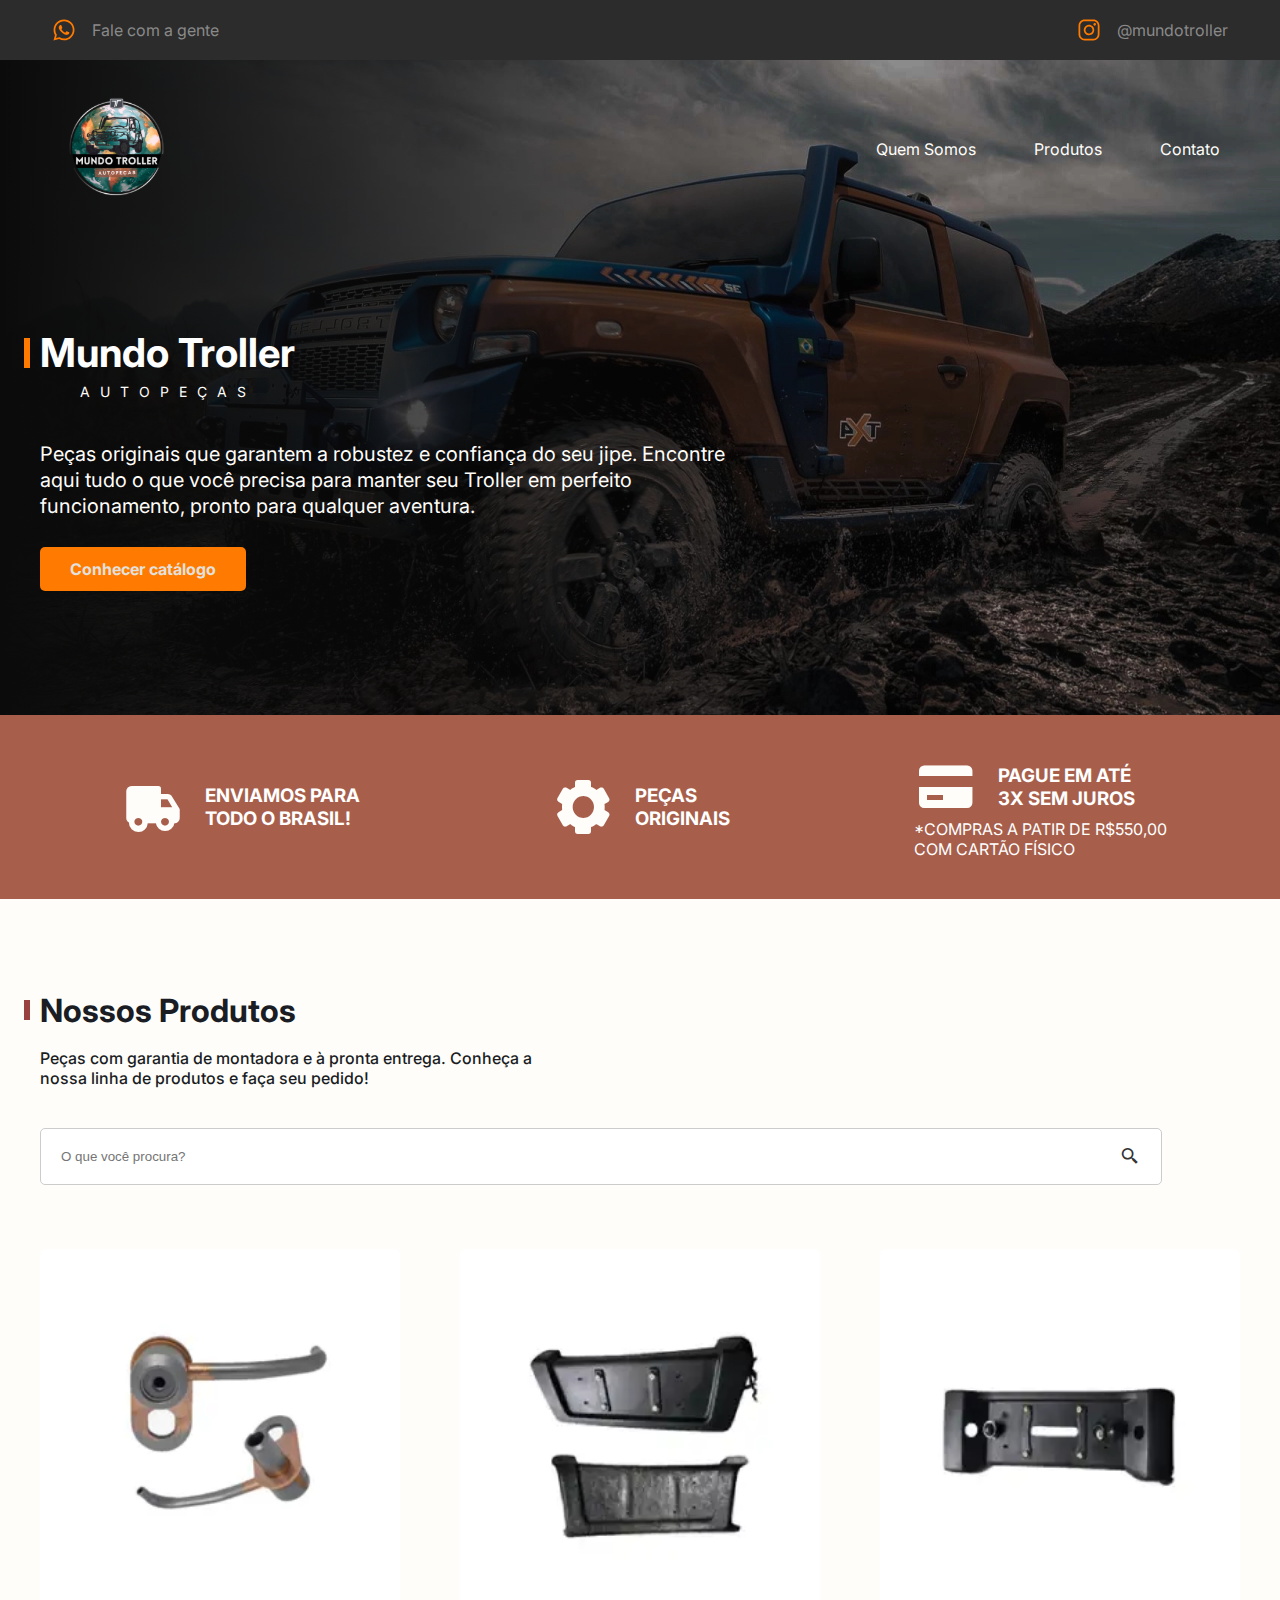
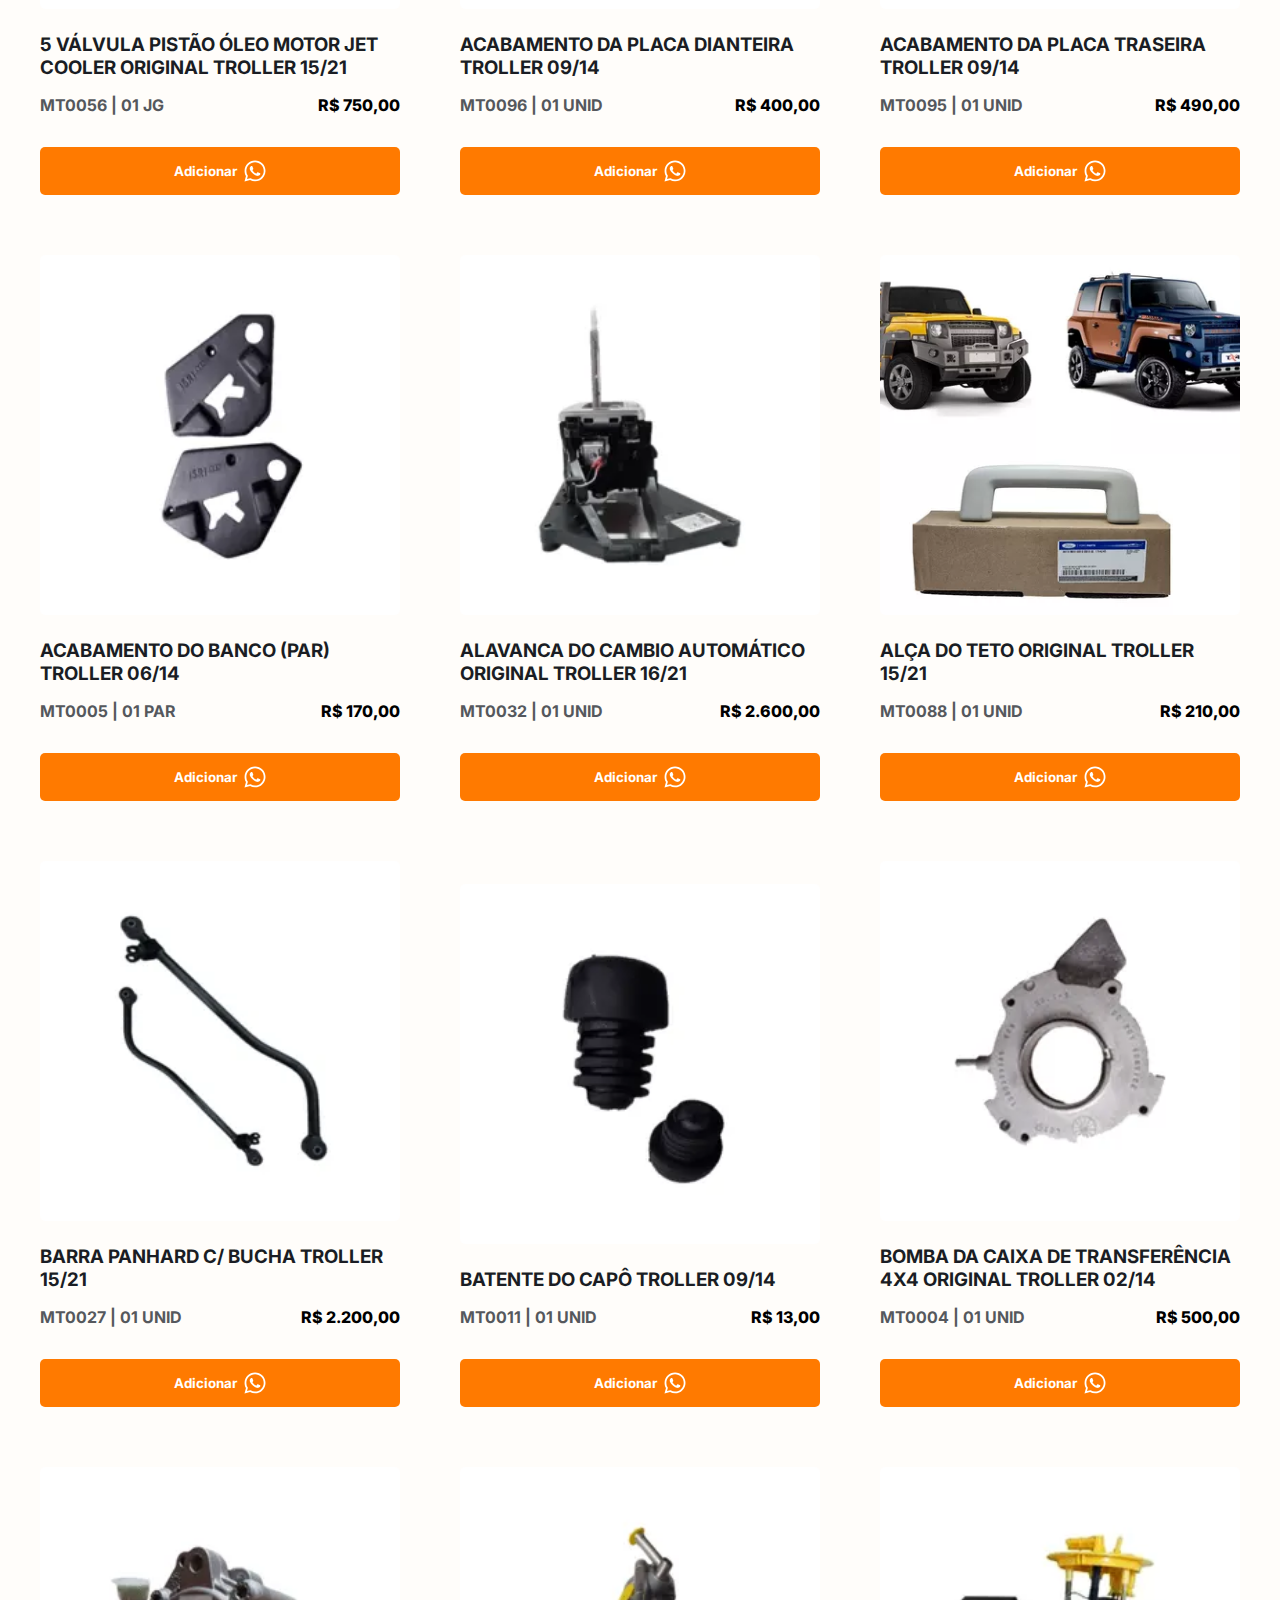
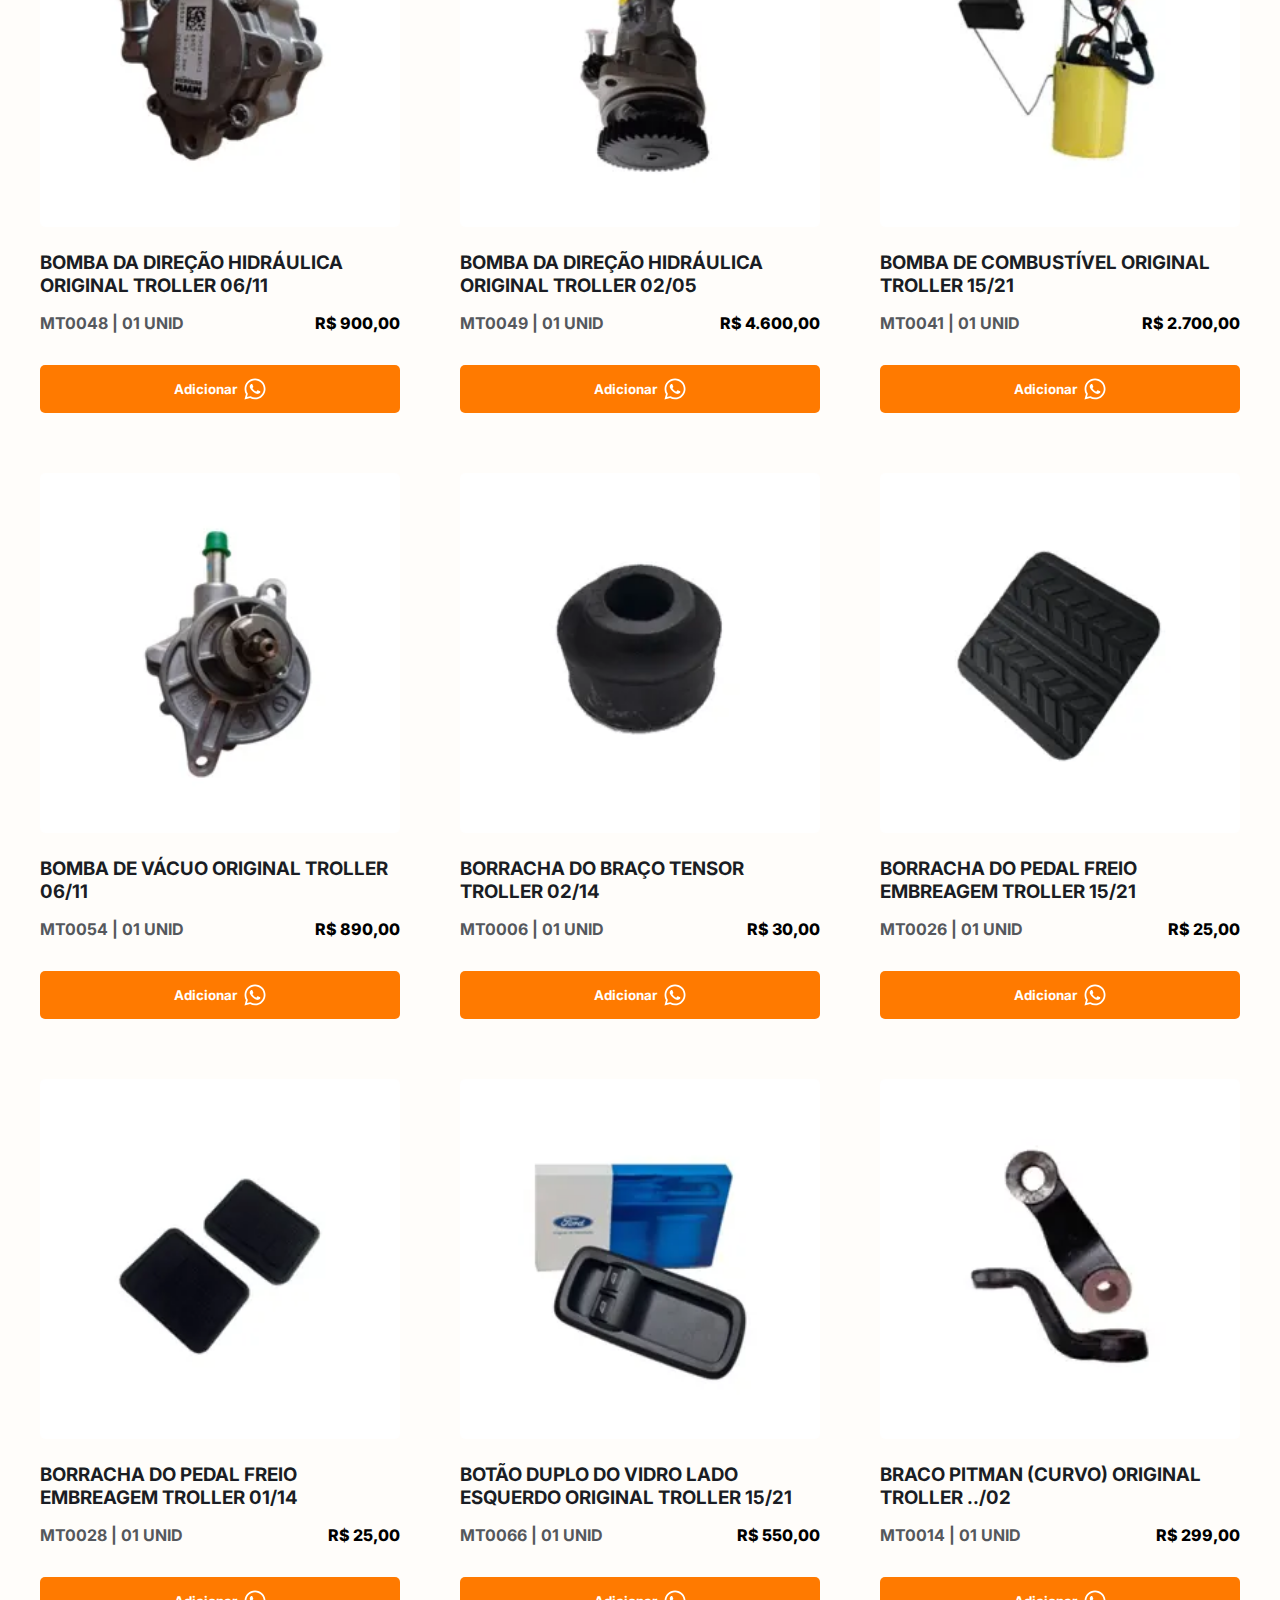
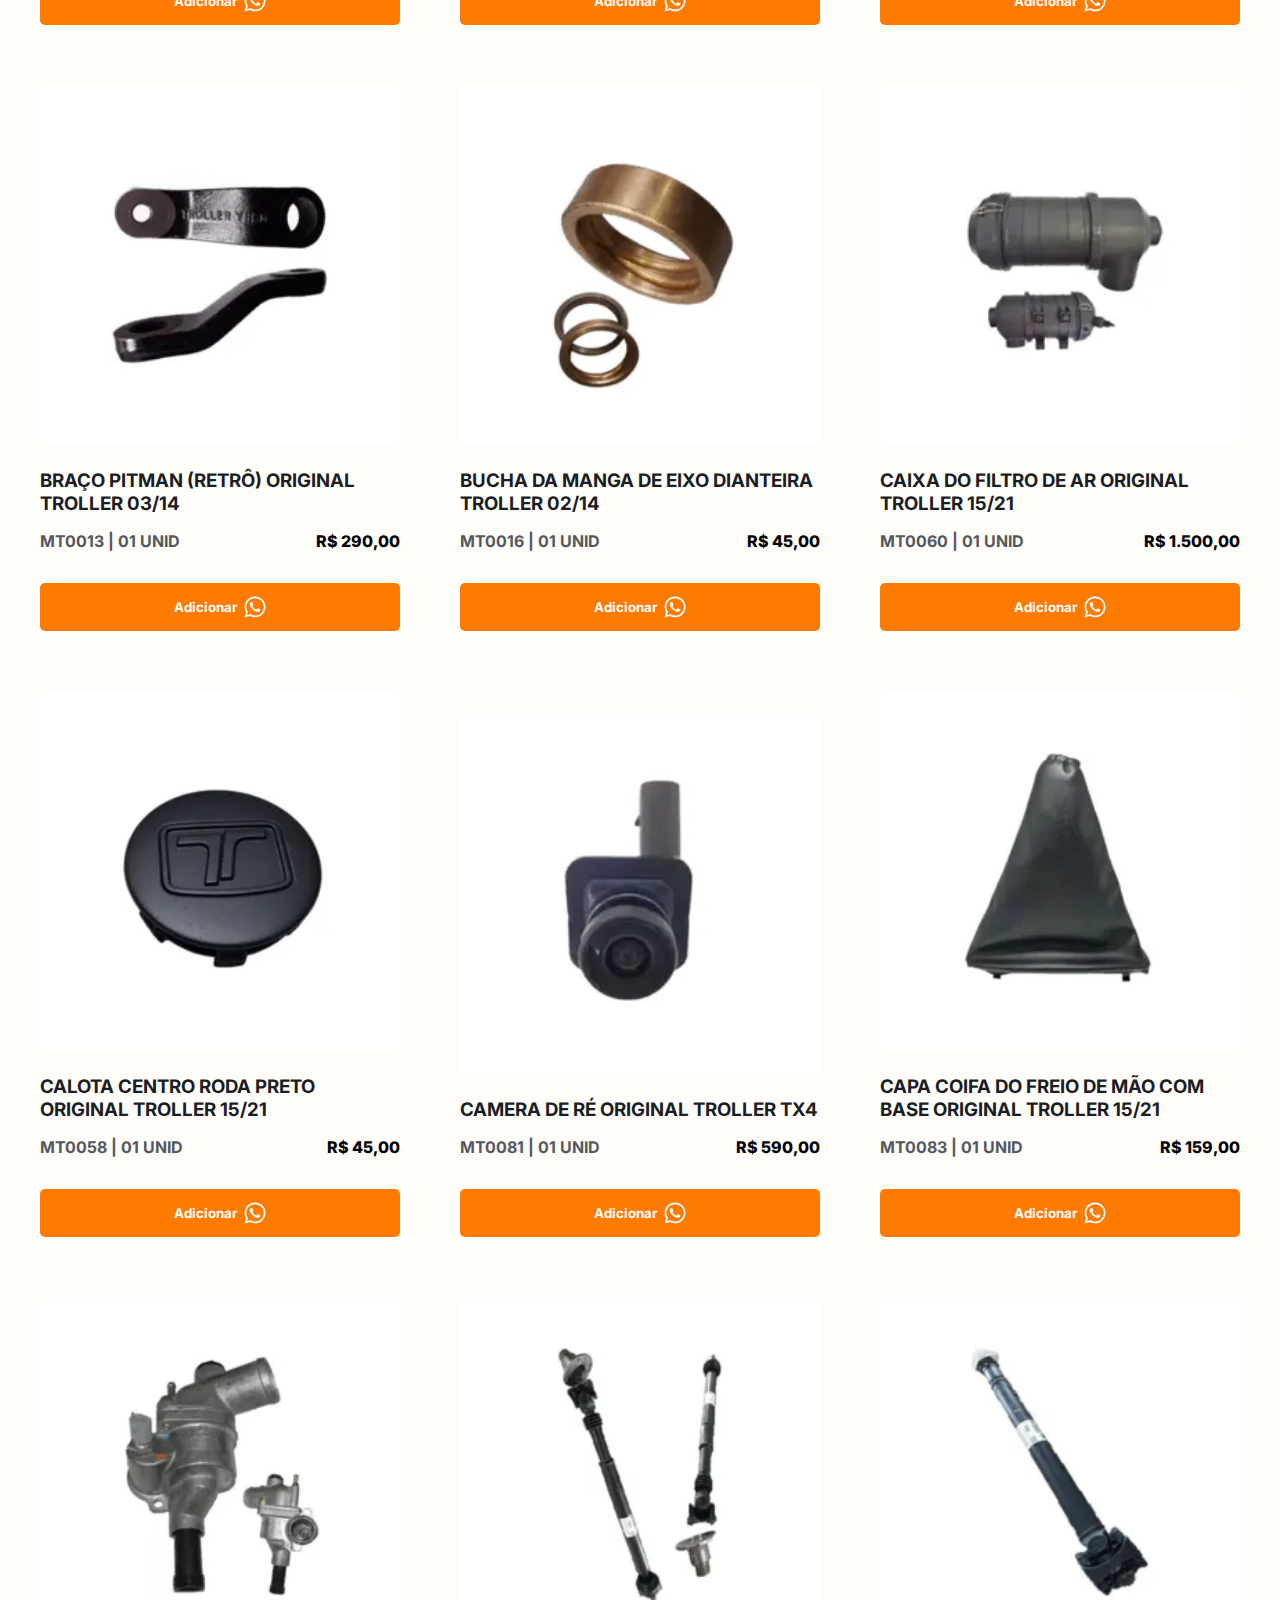
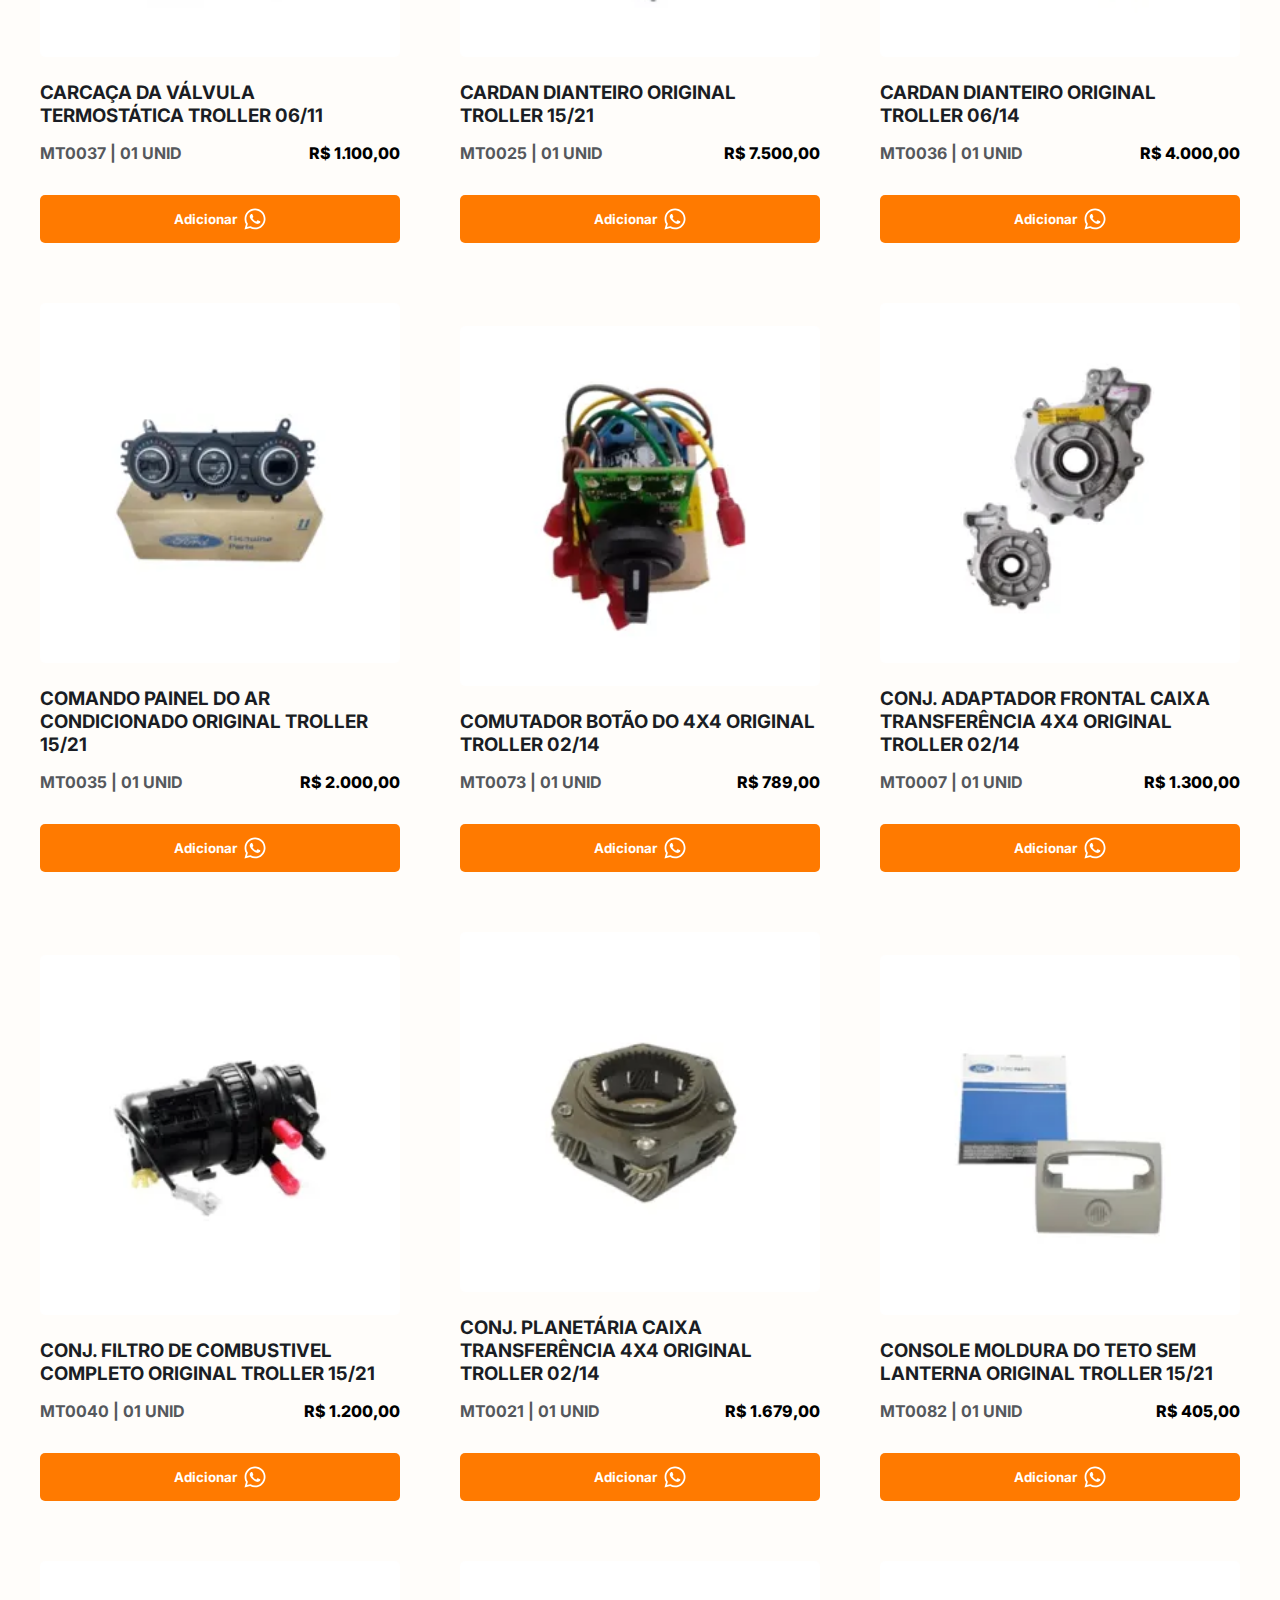
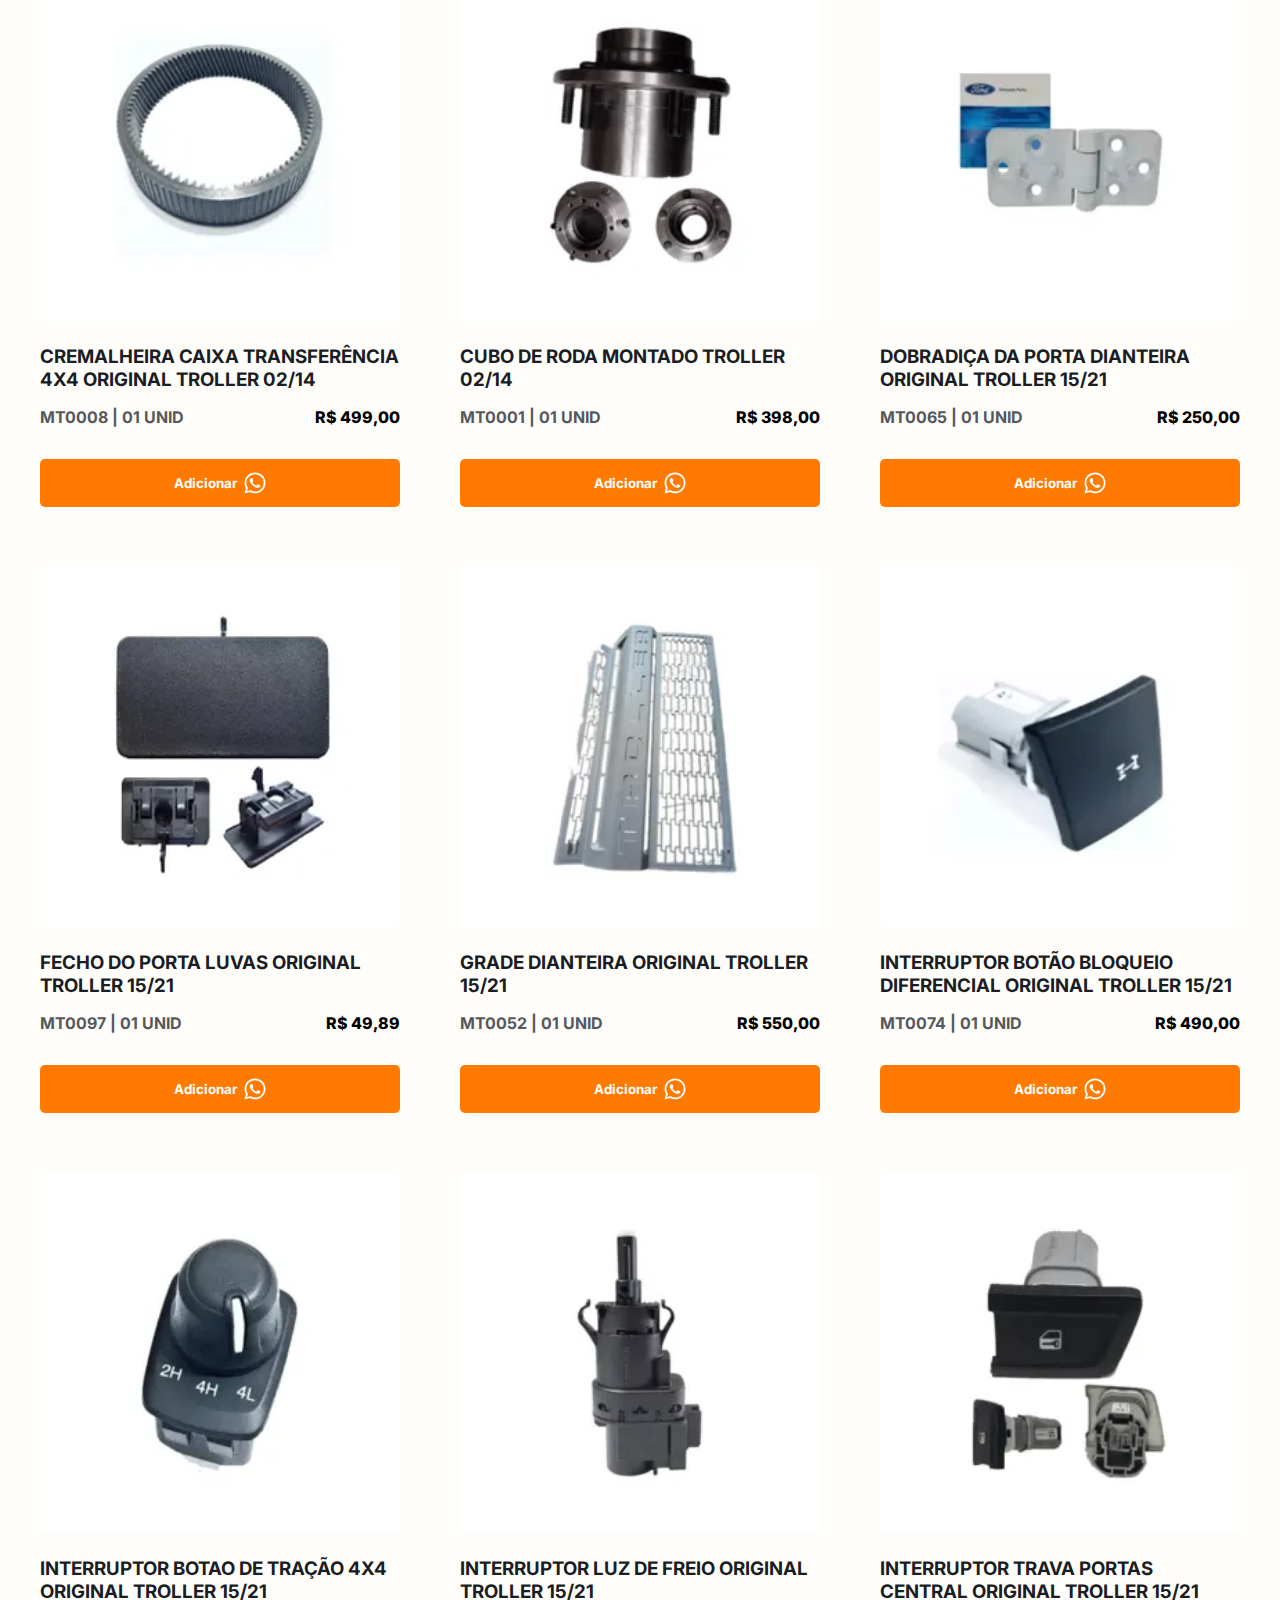
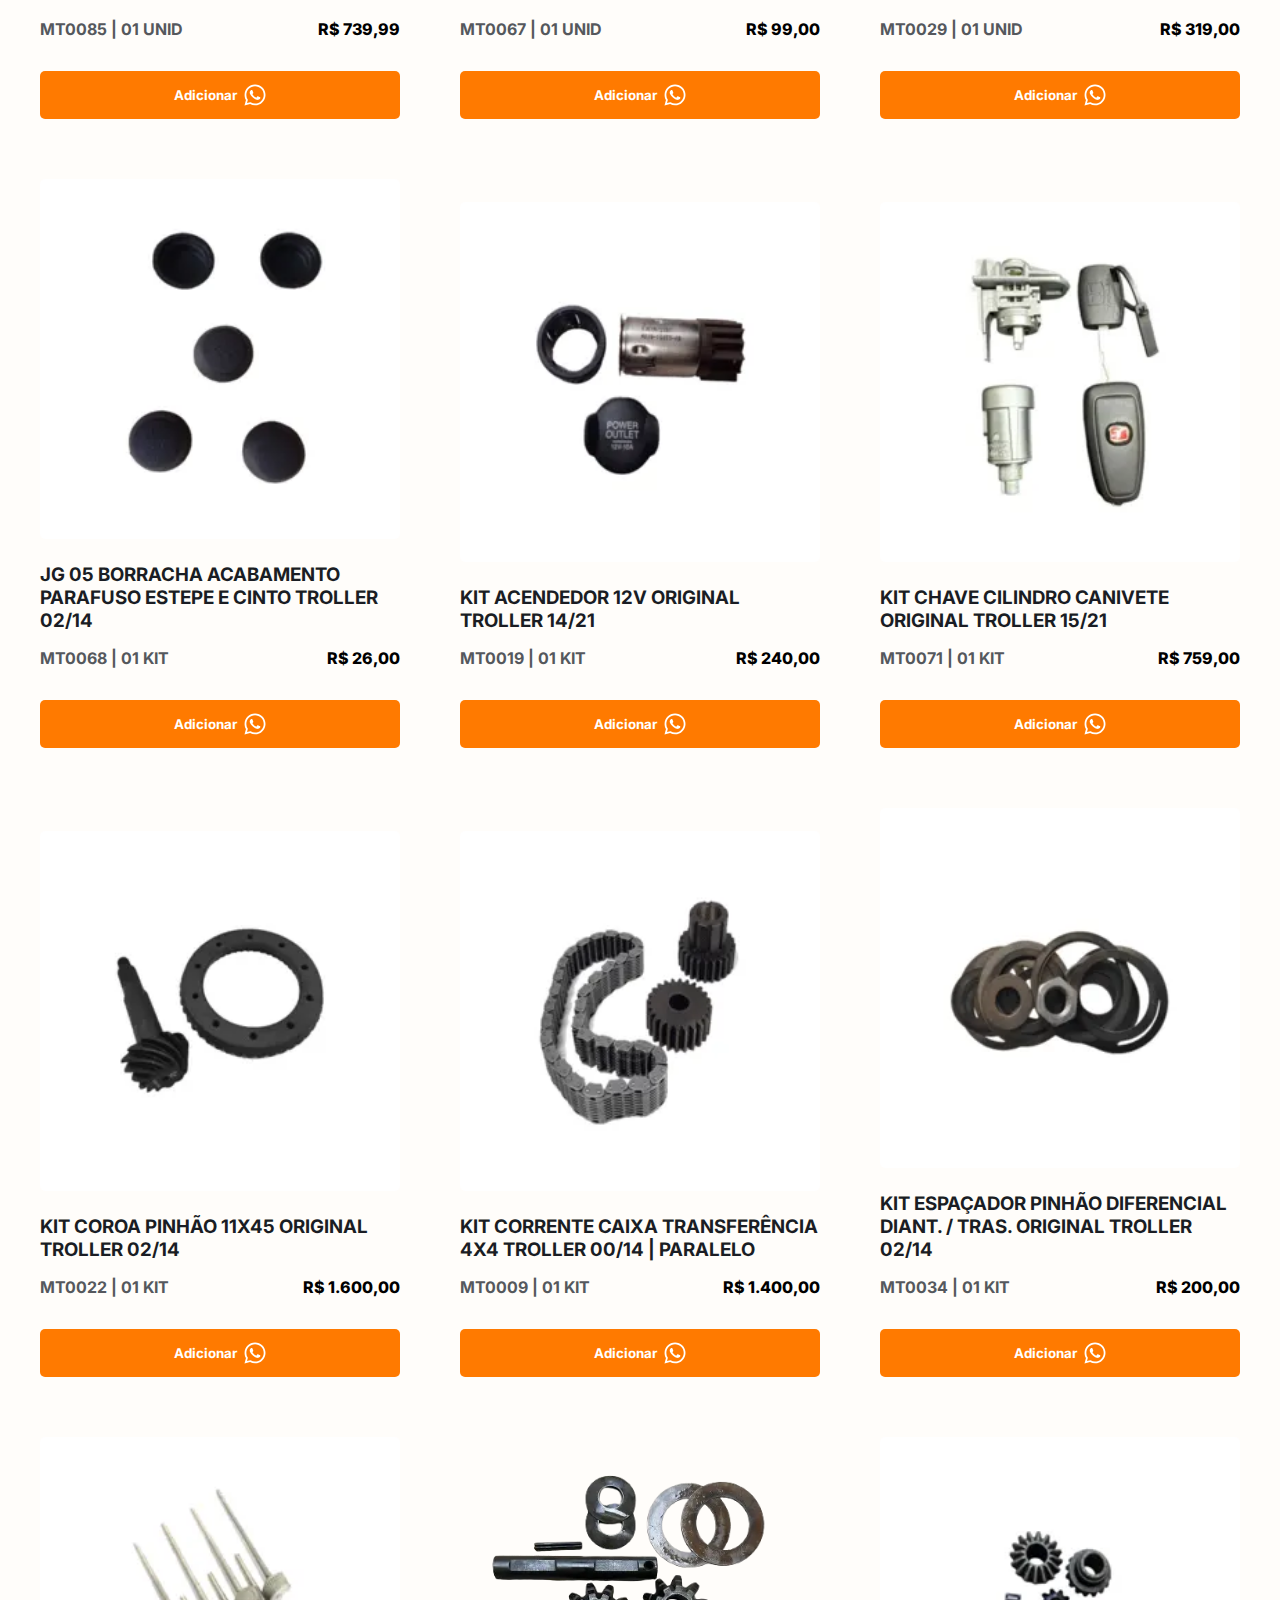
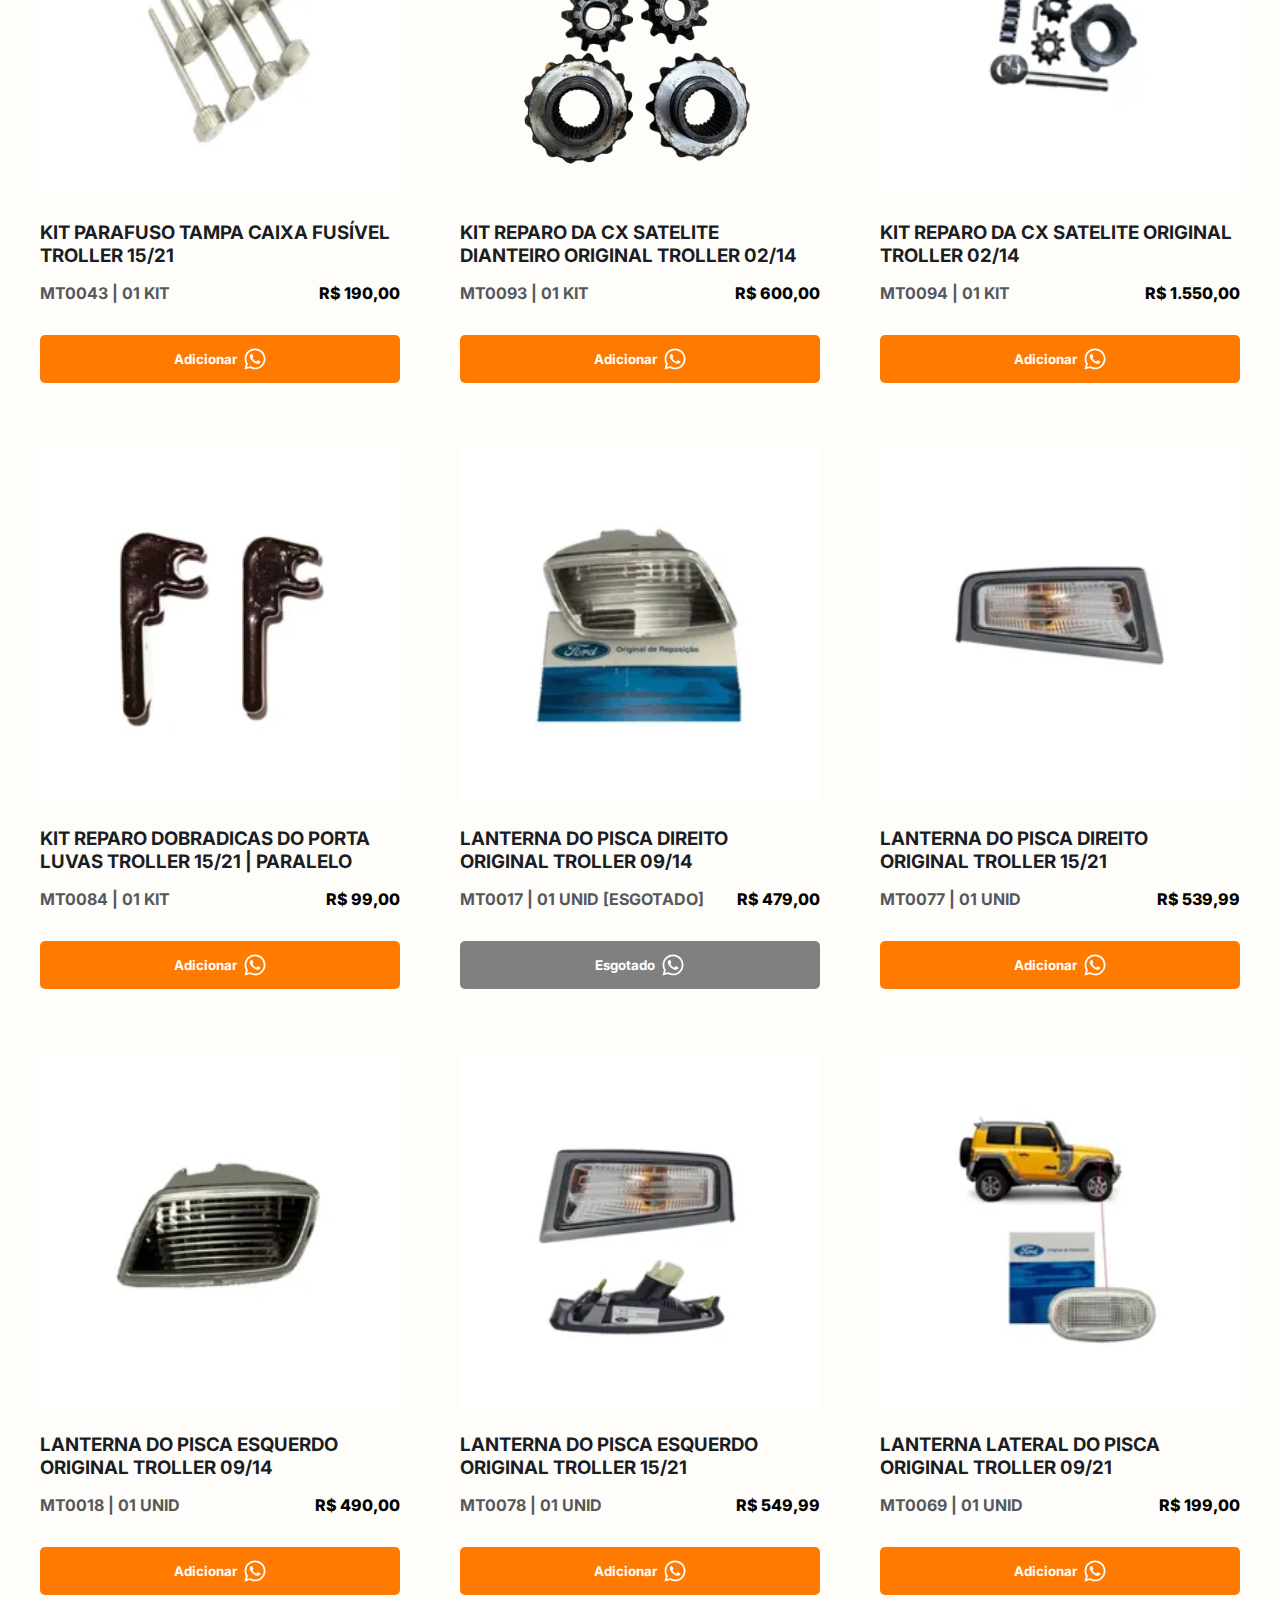
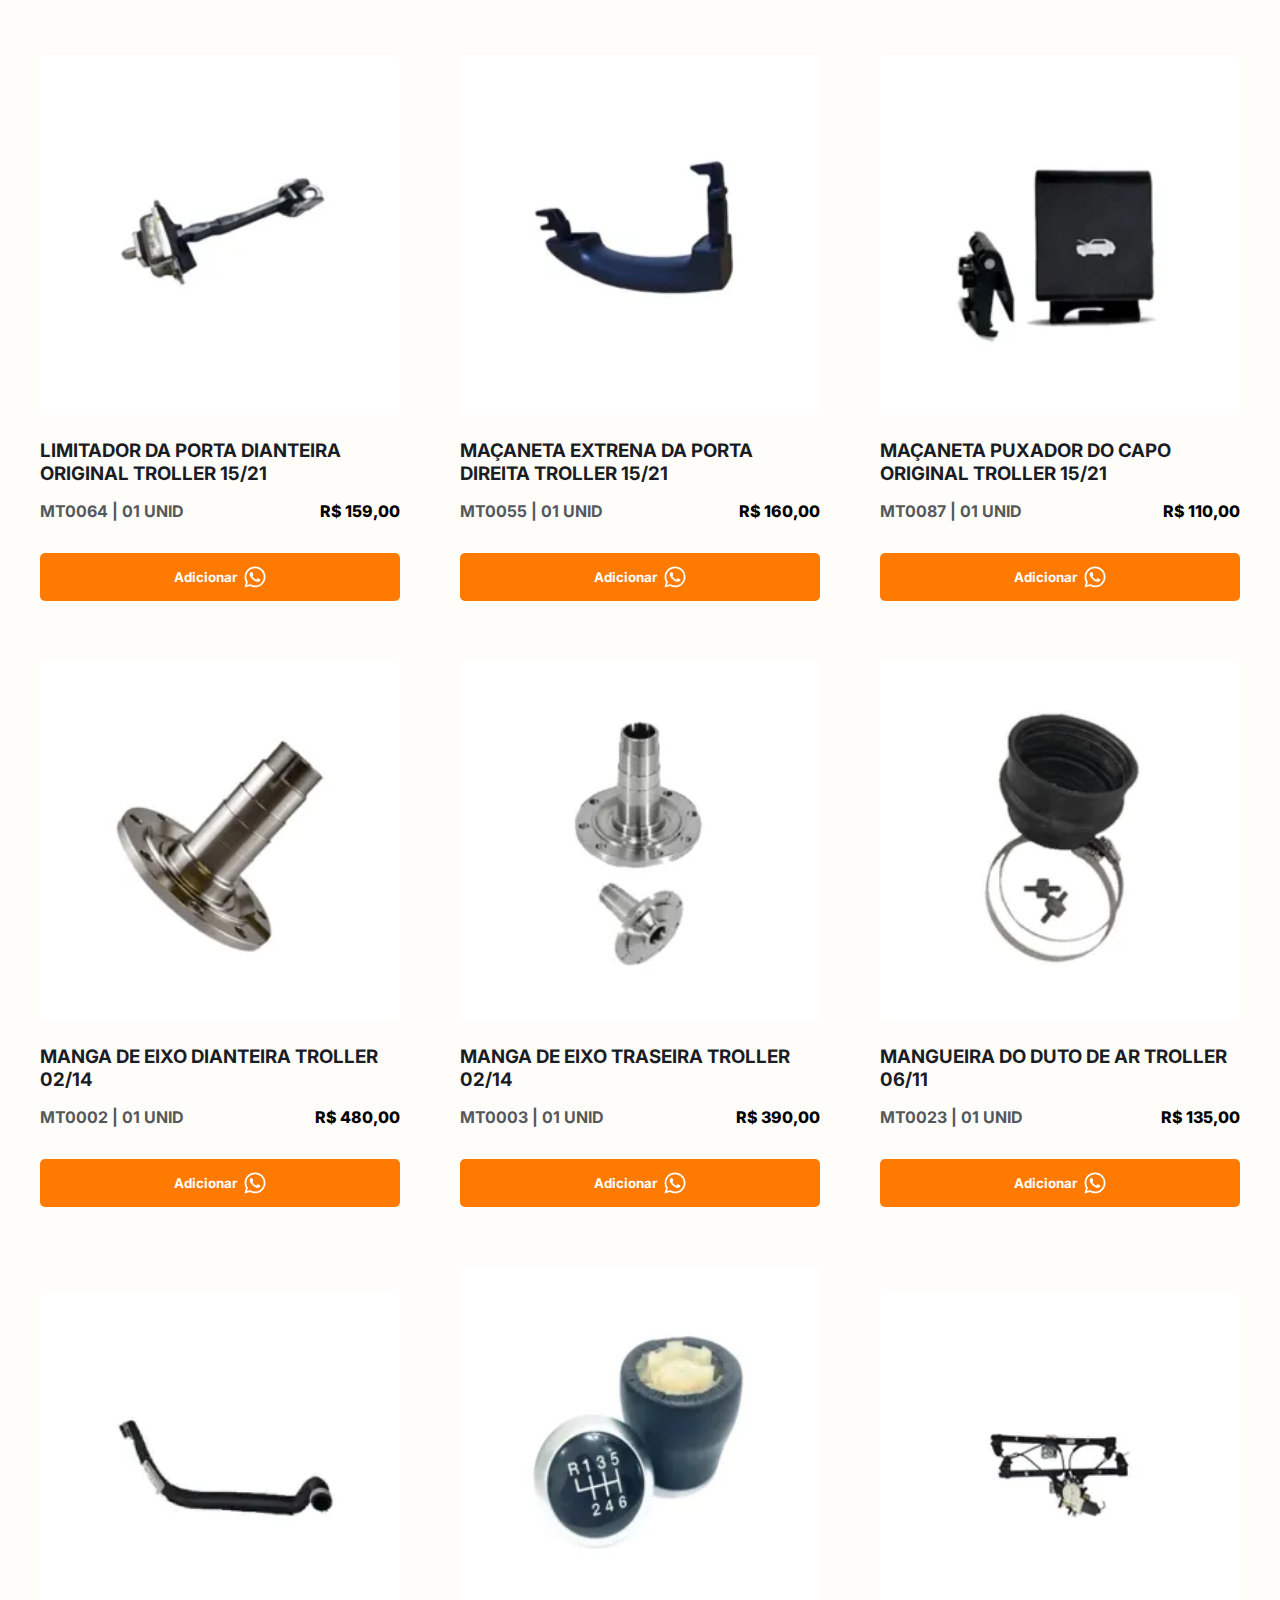
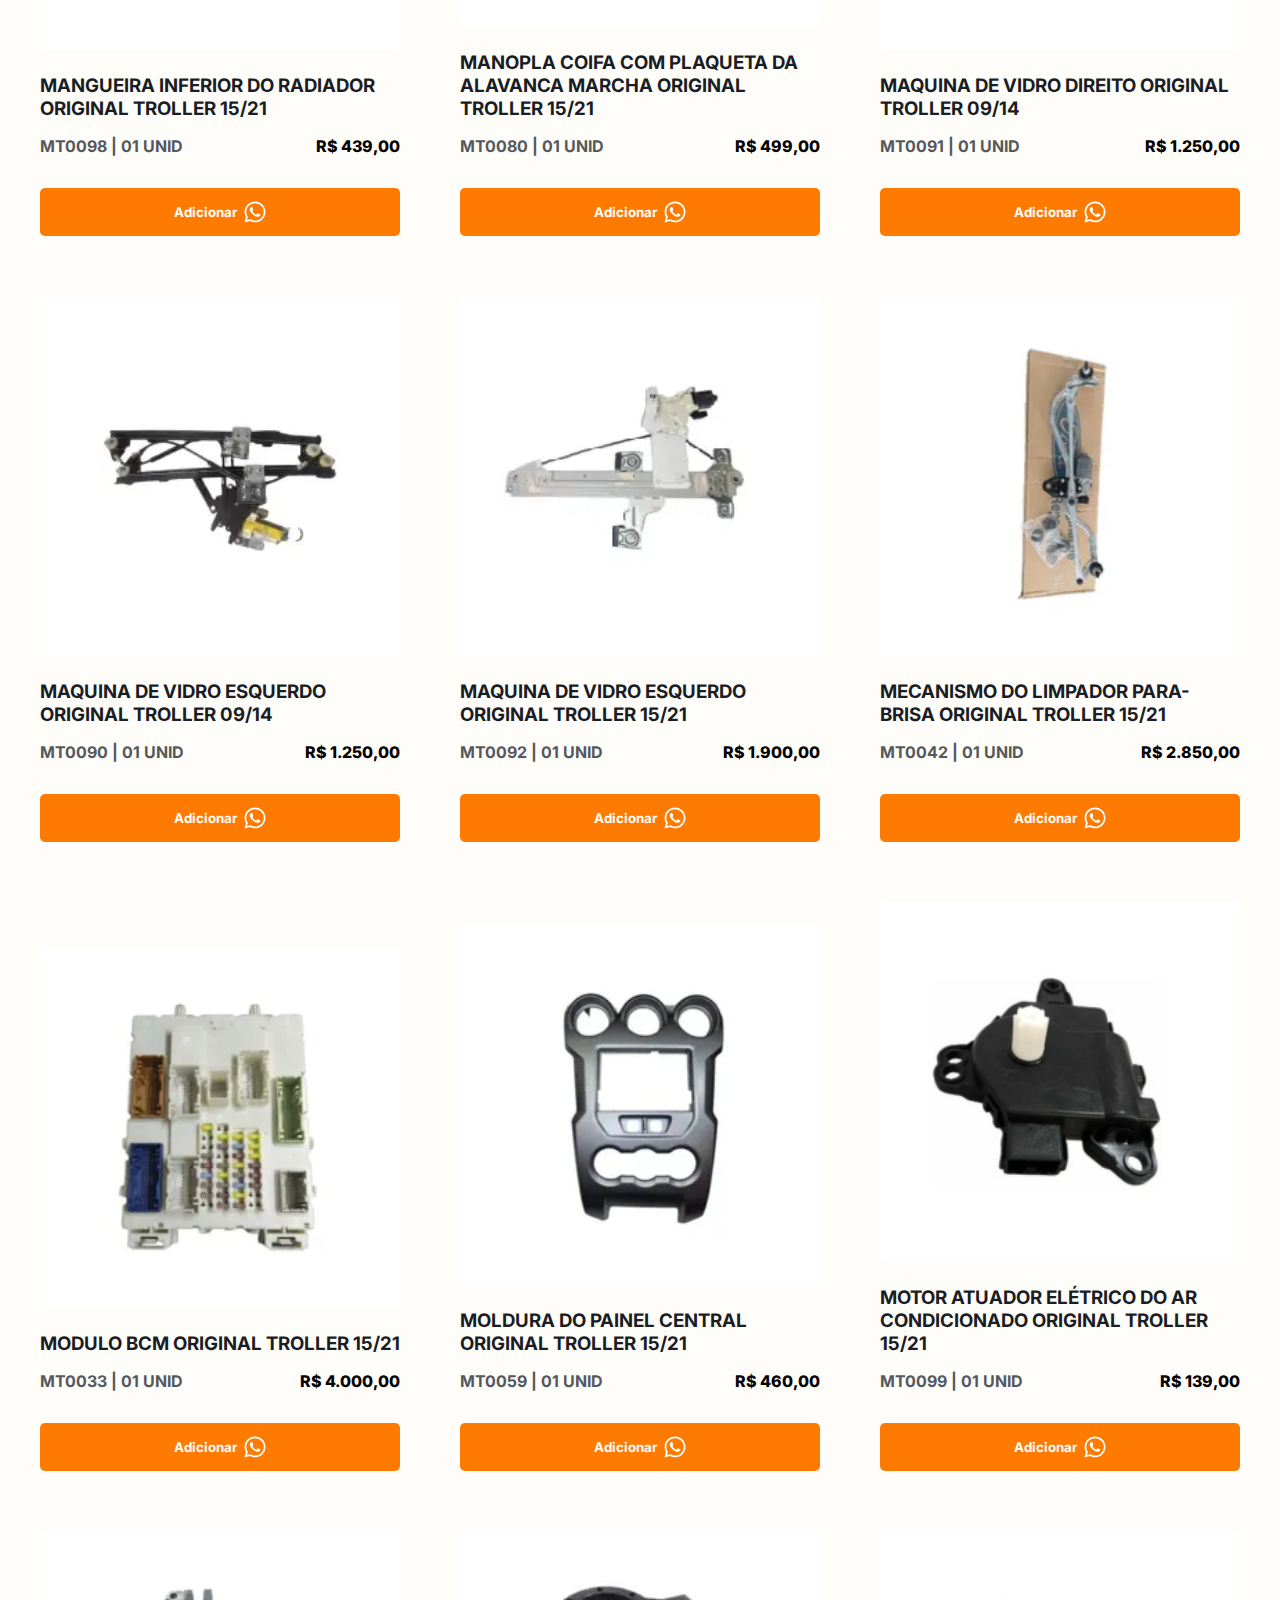
<file: index.html>
<!DOCTYPE html>
<html lang="pt-BR">
  <head>
    <meta charset="UTF-8" />
    <meta name="viewport" content="width=device-width, initial-scale=1.0" />
    <title>Mundo Troller | Autopeças</title>

    <!-- CSS -->
    <link rel="stylesheet" href="./css/style.css" />

    <!-- Font -->
    <link rel="preconnect" href="https://fonts.googleapis.com" />
    <link rel="preconnect" href="https://fonts.gstatic.com" crossorigin />
    <link
      href="https://fonts.googleapis.com/css2?family=Inter:wght@100..900&display=swap"
      rel="stylesheet"
    />

    <!-- Box Icon -->
    <link
      href="https://unpkg.com/boxicons@2.1.4/css/boxicons.min.css"
      rel="stylesheet"
    />
  </head>

  <body>
    <header class="header js-scroll">
      <div class="header_secondary">
        <div>
          <a class="wpp-utility-link"
            ><img src="./assets/icons/logo-whatsapp.svg" alt="whatsapp" />Fale
            com a gente</a
          >
        </div>
        <div>
          <a href="https://www.instagram.com/mundotroller" target="_blank">
            <img src="./assets/icons/logo-instagram.svg" alt="whatsapp" />
            @mundotroller</a
          >
        </div>
      </div>
      <div class="cover">
        <div class="gradient">
          <div class="header_primary">
            <img src="./assets/logo/logo.svg" alt="Logo mundo Jeep" />
            <nav class="menu js-menu">
              <ul class="header_nav-primary">
                <li>
                  <a href="./sobre.html">Quem Somos</a>
                </li>
                <li>
                  <a href="#products_container">Produtos</a>
                </li>
                <li>
                  <a href="#footer">Contato</a>
                </li>
              </ul>
            </nav>
          </div>
          <main class="main_container">
            <div class="main_content-title">
              <h1>Mundo Troller</h1>
              <p id="autopecas-title">AUTOPEÇAS</p>

              <p>
                Peças originais que garantem a robustez e confiança do seu jipe.
                Encontre aqui tudo o que você precisa para manter seu Troller em
                perfeito funcionamento, pronto para qualquer aventura.
              </p>
            </div>
            <div class="main_content-btn">
              <a href="#products_container"> Conhecer catálogo </a>
            </div>
          </main>
        </div>
      </div>
    </header>
    <section class="cover-credit js-scroll">
      <div class="benefits_container">
        <div class="benefits_continer-item">
          <i class="bx bxs-truck" style="color: #fffdfa"></i>
          <h3>ENVIAMOS PARA<br />TODO O BRASIL!</h3>
        </div>
        <div class="benefits_continer-item">
          <i class="bx bxs-cog" style="color: #fffdfa"></i>
          <h3>PEÇAS<br />ORIGINAIS</h3>
        </div>
        <div class="benefits_continer-item-credit">
          <div>
            <i class="bx bxs-credit-card" style="color: #fffdfa"></i>
            <h3>PAGUE EM ATÉ<br />3X SEM JUROS</h3>
          </div>
          <p>*COMPRAS A PATIR DE R$550,00<br />COM CARTÃO FÍSICO</p>
        </div>
      </div>
    </section>
    <section class="products_container js-scroll" id="products_container">
      <div class="products_content-title">
        <h2>Nossos Produtos</h2>
        <p>
          Peças com garantia de montadora e à pronta entrega. Conheça a nossa
          linha de produtos e faça seu pedido!
        </p>
        <div class="search-box">
          <input
            type="text"
            placeholder="O que você procura?"
            class="search-input"
            id="input-products"
            onkeyup="filter()"
          />
          <button class="search-button">
            <i class="bx bx-search-alt-2"></i>
          </button>
        </div>
      </div>
      <ul class="products_content" id="products_content"></ul>
      <div class="product-container-not-found" id="productNotFound">
        <h2></h2>
        <br />
        <div class="product-item-footer">
          <button id="button-item-${index}" onclick="handleSendMessage()">
            Verificar disponibilidade?
            <img src="./assets/icons/logo-whatsapp-green.svg" />
          </button>
        </div>
      </div>
    </section>
    <footer class="footer-container" id="footer">
      <div class="footer-content">
        <div class="footer-logo">
          <img src="./assets/logo/logo.svg" alt="logo" />
        </div>
        <div class="footer-contato">
          <h4>CONTATO</h4>
          <div class="footer-contato-subtitles">
            <a href="tel:+5585987731640"
              ><i class="bx bx-phone"></i>Roberto - (85) 98773-1640</a
            >
            <a class="wpp-utility-link"
              ><i class="bx bxl-whatsapp"></i>Juliana - (85) 98863-5640</a
            >
            <a href="https://www.instagram.com/mundotroller" target="_blank"
              ><i class="bx bxl-instagram"></i>@mundotroller</a
            >

            <div class="footer-contato-subtitles">
              <p>
                <i class="bx bx-current-location"></i>Rua das Araras 61, bairro
                Pires Façanha,<br />CEP 61.775-286, Eusébio Ceará
              </p>
            </div>
          </div>
        </div>

        <!-- 
            <div hidden class="footer-contato">
                <h4>ENDEREÇO</h4>
                <div class="footer-contato-subtitles">
                    <p><i class='bx bx-current-location'></i>Rua das Araras 61, bairro Pires Façanha, CEP 61.775-286, Eusébio Ceará</p>
                    <p><i class='bx bx-time-five'></i> De Seg. à Sab.
                        das 07:00h às 18:00h</p>
                </div>
            </div>
            -->

        <div class="footer-footer">
          <p>
            Mundo Troller - cnpj: 38.070.218/0001-95 © Alguns direitos
            reservados.<br />Desenvolvido por
            <a
              target="_blank"
              class="pub-footer"
              href="https://www.instagram.com/jangada.tech?igsh=MWZ2Yjg0MzRkNHp6ZA=="
              >Jangada Tech</a
            >
            em parceria com
            <a
              target="_blank"
              class="pub-footer"
              href="https://www.instagram.com/avoantedigital?igsh=MTVkOGQ4d2Exa3N3dQ=="
              >Avoante</a
            >.
          </p>
        </div>
      </div>
    </footer>
    <script src="./js/data/products.js"></script>
    <script src="./js/script.js"></script>
  </body>
</html>
</file>
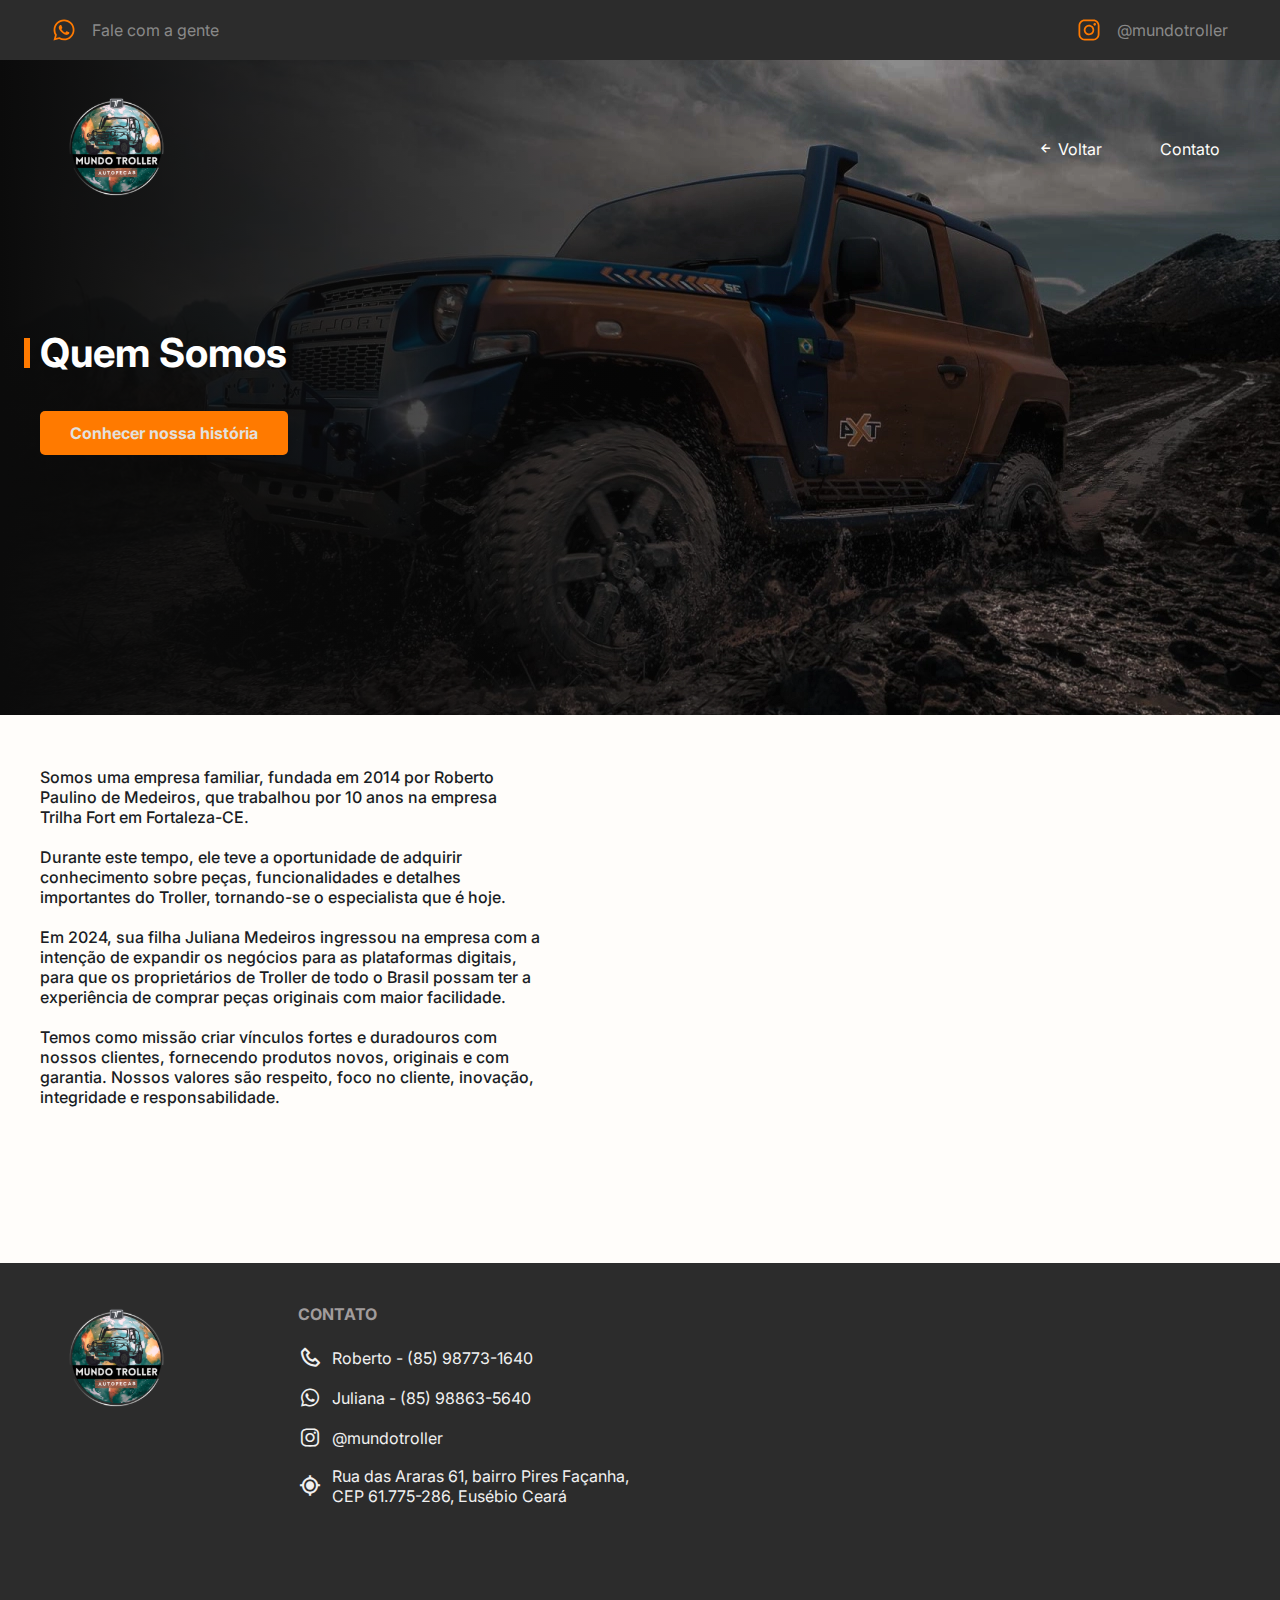
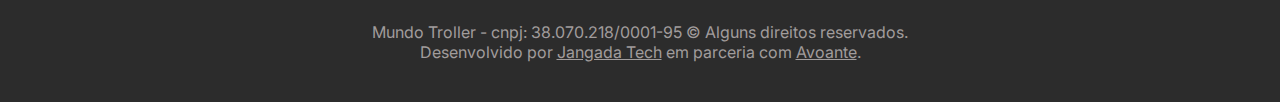
<file: sobre.html>
<!DOCTYPE html>
<html lang="pt-BR">

<head>
    <meta charset="UTF-8">
    <meta name="viewport" content="width=device-width, initial-scale=1.0">
    <title>Mundo Troller | Autopeças </title>

    <!-- CSS -->
    <link rel="stylesheet" href="./css/style.css">

    <!-- Font -->
    <link rel="preconnect" href="https://fonts.googleapis.com">
    <link rel="preconnect" href="https://fonts.gstatic.com" crossorigin>
    <link href="https://fonts.googleapis.com/css2?family=Inter:wght@100..900&display=swap" rel="stylesheet">

    <!-- Box Icon -->
    <link href='https://unpkg.com/boxicons@2.1.4/css/boxicons.min.css' rel='stylesheet'>
</head>

<body>
    <header class="header js-scroll">
        <div class="header_secondary">
            <div>
                <a class="wpp-utility-link"><img src="./assets/icons/logo-whatsapp.svg" alt="whatsapp">Fale com a gente</a>
            </div>
            <div>
                <a href="https://www.instagram.com/mundotroller" target="_blank"> <img src="./assets/icons/logo-instagram.svg" alt="whatsapp"> @mundotroller</a>
            </div>
        </div>
        <div class="cover">
            <div class="gradient">
                <div class="header_primary">
                    <img src="./assets/logo/logo.svg" alt="Logo mundo Jeep">
                    <nav class="menu js-menu">
                        <ul class="header_nav-primary">
                            <li>
                                <a href="./index.html" id="voltar"><i class='bx bx-left-arrow-alt'></i> Voltar</a>
                            </li>
                            <li>
                                <a href="#footer">Contato</a>
                            </li>
                        </ul>
                    </nav>
                </div>
                <main class="main_container">
                    <div class="main_content-title">
                        <h1>Quem Somos</h1>
                    </div>
                    <br>
                    <br>
                    <div class="main_content-btn">
                        <a href="#products_container">
                            Conhecer nossa história
                        </a>
                    </div>
                </main>
            </div>
        </div>
    </header>
    <section class="products_container js-scroll" id="products_container">
        <div class="products_content-title">
            <p>Somos uma empresa familiar, fundada em 2014 por Roberto Paulino de Medeiros, que trabalhou por 10 anos na empresa Trilha Fort em Fortaleza-CE.</p>
            <br>
            <p>Durante este tempo, ele teve a oportunidade de adquirir conhecimento sobre peças, funcionalidades e detalhes importantes do Troller, tornando-se o especialista que é hoje.</p>
            <br>
            <p>Em 2024, sua filha Juliana Medeiros ingressou na empresa com a intenção de expandir os negócios para as plataformas digitais, para que os proprietários de Troller de todo o Brasil possam ter a experiência de comprar peças originais com maior facilidade.</p>
            <br>
            <p>Temos como missão criar vínculos fortes e duradouros com nossos clientes, fornecendo produtos novos, originais e com garantia. Nossos valores são respeito, foco no cliente, inovação, integridade e responsabilidade.</p>
        </div>
    </section>
    <footer class="footer-container" id="footer">
        <div class="footer-content">
            <div class="footer-logo">
                <img src="./assets/logo/logo.svg" alt="logo">
            </div>
            <div class="footer-contato">
                <h4>CONTATO</h4>
                <div class="footer-contato-subtitles">
                    <a href="tel:+5585987731640"><i class='bx bx-phone'></i>Roberto - (85) 98773-1640</a>
                    <a class="wpp-utility-link"><i class='bx bxl-whatsapp'></i>Juliana - (85) 98863-5640</a>
                    <a href="https://www.instagram.com/mundotroller" target="_blank"><i class='bx bxl-instagram'></i>@mundotroller</a>

                    <div class="footer-contato-subtitles">
                        <p><i class='bx bx-current-location'></i>Rua das Araras 61, bairro Pires Façanha,<br>CEP 61.775-286, Eusébio Ceará</p>
                    </div>
                </div>
            </div>

            <!-- 
            <div hidden class="footer-contato">
                <h4>ENDEREÇO</h4>
                <div class="footer-contato-subtitles">
                    <p><i class='bx bx-current-location'></i>Rua das Araras 61, bairro Pires Façanha, CEP 61.775-286, Eusébio Ceará</p>
                    <p><i class='bx bx-time-five'></i> De Seg. à Sab.
                        das 07:00h às 18:00h</p>
                </div>
            </div>
            -->

            <div class="footer-footer">
                <p>Mundo Troller - cnpj: 38.070.218/0001-95 © Alguns direitos reservados.<br>Desenvolvido por <a target="_blank" class="pub-footer" href="https://www.instagram.com/jangada.tech?igsh=MWZ2Yjg0MzRkNHp6ZA==">Jangada Tech</a> em parceria com <a target="_blank" class="pub-footer" href="https://www.instagram.com/avoantedigital?igsh=MTVkOGQ4d2Exa3N3dQ==">Avoante</a>.</p>
            </div>
        </div>
    </footer>
    <script src="./js/data/products.js"></script>
    <script src="./js/script.js"></script>
</body>

</html>
</file>
<file: css/style.css>
@import './global.css';
@import './header.css';
@import './main.css';
@import './benefits.css';
@import './products.css';
@import './footer.css';
</file>
